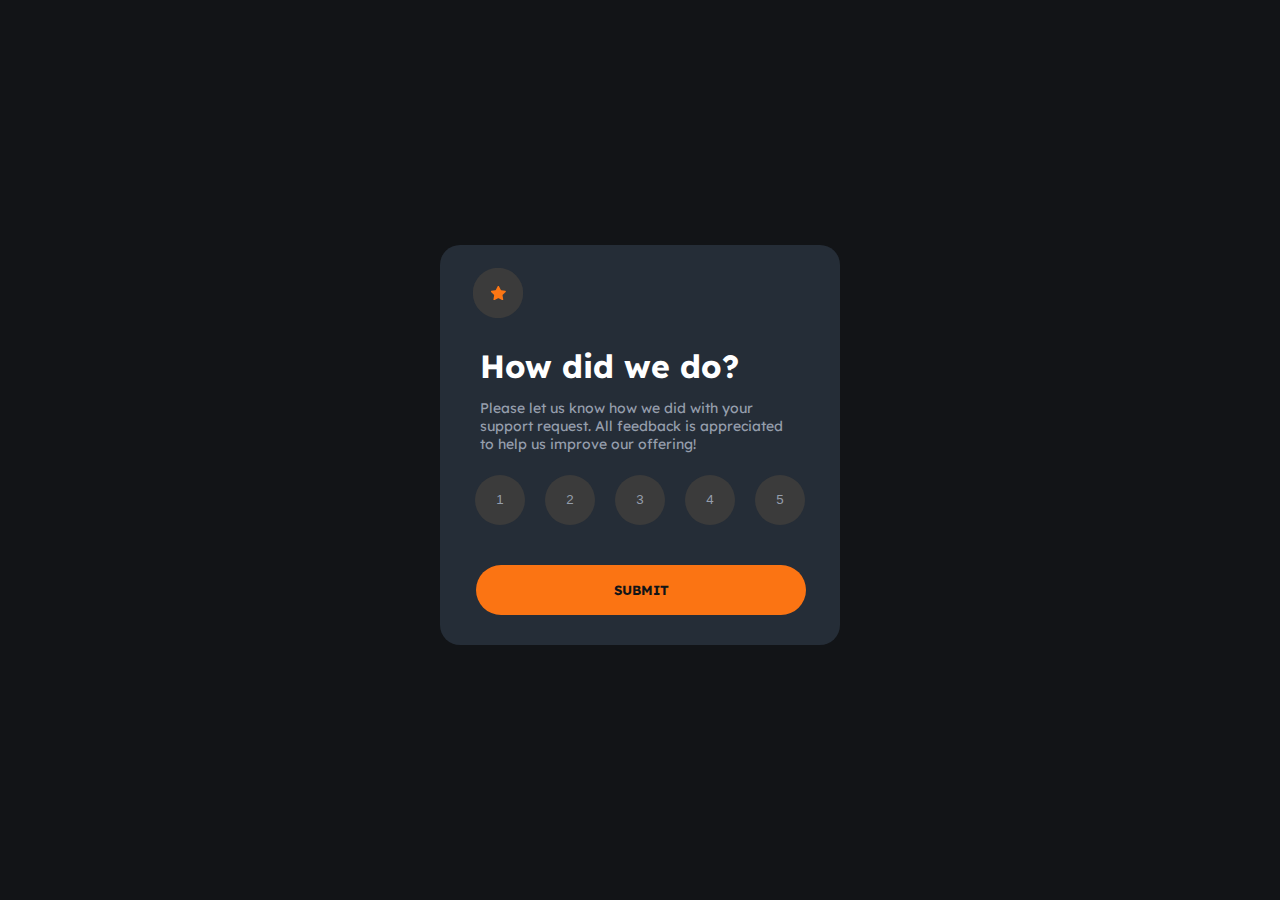
<file: index.html>
<!DOCTYPE html>
<html lang="pt-br">
<head>
  <meta charset="UTF-8">
  <meta name="viewport" content="width=device-width, initial-scale=1.0"> <!-- displays site properly based on user's device -->

  <link rel="icon" type="image/png" sizes="32x32" href="./images/favicon-32x32.png">
  <link rel="stylesheet" href="style.css">
  <link rel="stylesheet" href="animation.css">
  
  <title>Frontend Mentor | Interactive rating component</title>


  <style>
    .attribution { font-size: 11px; text-align: center; }
    .attribution a { color: hsl(228, 45%, 44%); }
  </style>
</head>
<body>
  
  <div class="container">
    <div class="bolinha" id="estrelinha">
      <img src="images/icon-star.svg" alt="estela">
    </div>
    <h1 class="how">How did we do?</h1>
    <p class="descricao">Please let us know how we did with your support request. All feedback is appreciated 
  to help us improve our offering!</p>
    <div class="container-b">
      <button class="bolinha" id="bolinha1">1</button>
      <button class="bolinha" id="bolinha2">2</button>
      <button class="bolinha" id="bolinha3">3</button>
      <button class="bolinha" id="bolinha4">4</button>
      <button class="bolinha" id="bolinha5">5</button>
    </div>
    <button onclick="window.location.href='2.html'" class="submit">SUBMIT</button>
    <script src="logic.js"></script>
  </div>

</body>
</html>
</file>
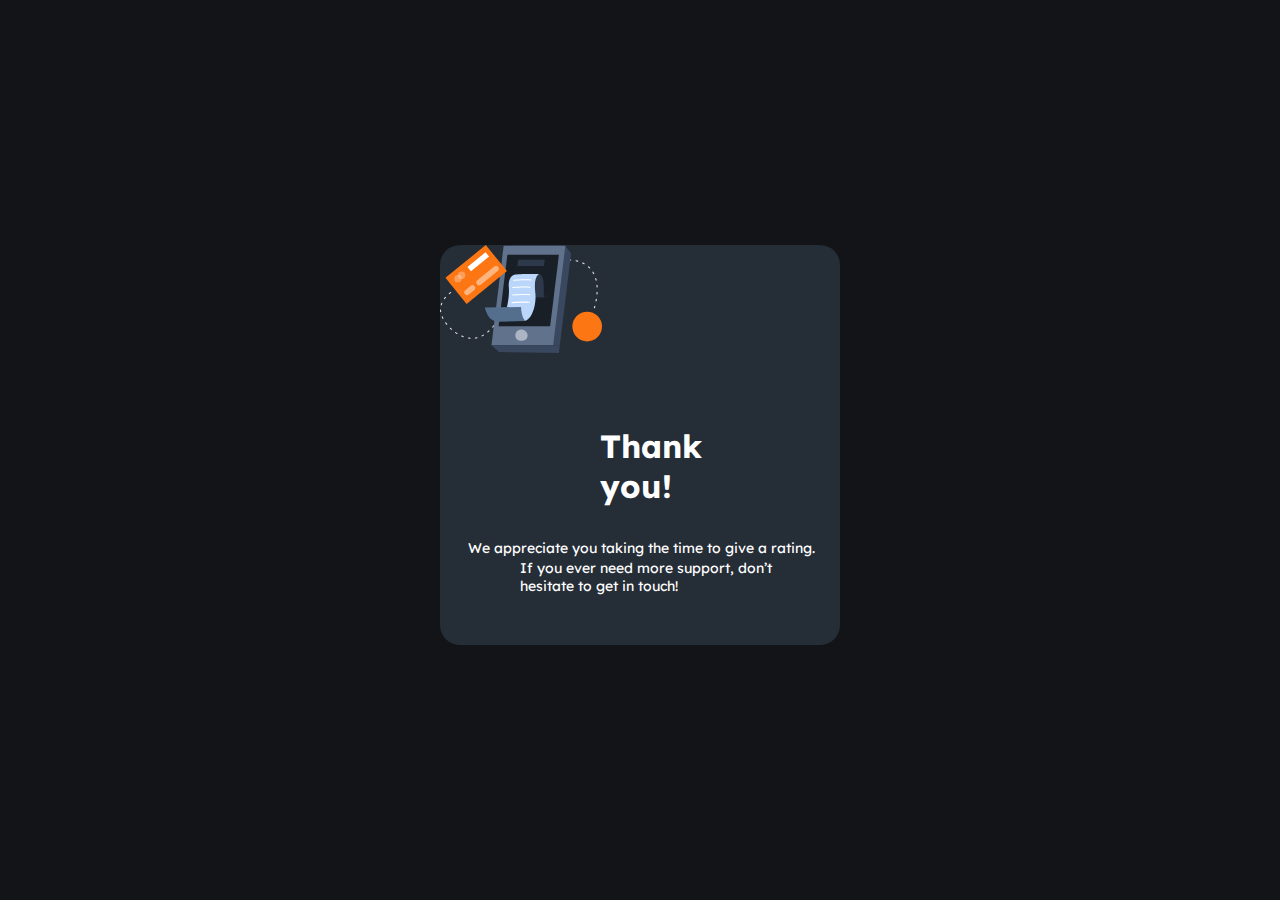
<file: 2.html>
<!DOCTYPE html>
<html lang="en">
<head>
    <meta charset="UTF-8">
    <meta name="viewport" content="width=device-width, initial-scale=1.0">
    <title>Thank you</title>
    <link rel="stylesheet" href="style.css">
    <link rel="stylesheet" href="animation.css">
</head>
<body>
    <body>
  
  <div class="container">
    <div>
      <img src="images/illustration-thank-you.svg" alt="thank you">
    </div>
    <h1 class="thank">Thank you!</h1>
    <p class="agradecimentos1">We appreciate you taking the time to give a rating. </p>
    <p class="agradecimentos2">If you ever need more support, don’t hesitate to get in touch!</p>
    <script src="logic.js"></script>
  </div>

</body>
</body>
</html>
</file>
<file: style.css>
@import url("https://fonts.googleapis.com/css2?family=Big+Shoulders:opsz,wght@10..72,100..900&family=Lexend+Deca:wght@100..900&family=Overpass:ital,wght@0,100..900;1,100..900&display=swap");

body {
  display: flex;
  background-color: hsl(216, 12%, 8%);
  color: white;
  height: 97vh;
  justify-content: center;
  align-items: center;
  font-family: "Lexend Deca", sans-serif;
}

.container {
  display: grid;
  grid-template-columns: repeat(5, 80px);
  grid-template-rows: 50px 30px 80px 30px 130px 10px;
  width: 400px;
  height: 400px;
  background-color: hsl(213, 19%, 18%);
  border-radius: 20px;
}

.how {
  grid-column: 2 / span 4;
  grid-row: 3;
  position: relative;
  right: 40px;
}

.descricao {
  grid-column: 2 / span 4;
  grid-row: 4;
  position: relative;
  right: 40px;
  color: hsl(217, 12%, 63%);
  font-size: 14px;
  bottom: 20px;
}

.container-b {
  display: flex;
  grid-row: 5;
  grid-column: 1 / span 5;
  padding-inline: 10px;
  column-gap: 20px;
  justify-content: center;
  align-items: center;
}

.bolinha {
  width: 50px;
  height: 50px;
  border-radius: 50%;
  background-color: hsl(0, 0%, 23%);
  display: flex;
  justify-content: center;
  align-items: center;
  color: hsl(217, 12%, 63%);
  border: solid transparent;
}
.submit {
  display: flex;
  width: 330px;
  height: 50px;
  background-color: hsl(25, 97%, 53%);
  grid-row: 6;
  grid-column: 3;
  border-radius: 50px;
  align-items: center;
  justify-content: center;
  color: hsl(216, 12%, 8%);
  font-family: "Lexend Deca", sans-serif;
  font-weight: bold;
  position: relative;
  right: 124px;
  transition: transform 0.2s ease;
  border-color: transparent;
  cursor: pointer;
}

#estrelinha {
  grid-column: 2;
  grid-row: 2;
  position: relative;
  right: 50px;
  bottom: 30px;
  scale: 0.9;
}

#bolinha1 {
  cursor: pointer;
  transition: background-color 0.2s ease;
}
#bolinha2 {
  cursor: pointer;
  transition: background-color 0.2s ease;
}
#bolinha3 {
  cursor: pointer;
  transition: background-color 0.2s ease;
}
#bolinha4 {
  cursor: pointer;
  transition: background-color 0.2s ease;
}
#bolinha5 {
  cursor: pointer;
  transition: background-color 0.2s ease;
}

.bolinha.selecionada { background: white; }

.thank {
  grid-column: 3;
  grid-row: 4;
}

.agradecimentos1 {
  grid-column: 2 / span 3;
  grid-row: 6;
  position: relative;
  bottom: 40px;
  right: 52px;
  width: 500px;
  font-size: 14px;
}
.agradecimentos2 {
  grid-column: 2 / span 3;
  grid-row: 6;
  position: relative;
  bottom: 20px;
  width: 280px;
  font-size: 14px;
}
</file>
<file: animation.css>
.submit:hover {
  transform: scale(1.05);
}

#bolinha1:hover {
  transform: scale(1.05);
  background-color: hsl(25, 97%, 53%);
}
#bolinha2:hover {
  transform: scale(1.05);
  background-color: hsl(25, 97%, 53%);
}
#bolinha3:hover {
  transform: scale(1.05);
  background-color: hsl(25, 97%, 53%);
}
#bolinha4:hover {
  transform: scale(1.05);
  background-color: hsl(25, 97%, 53%);
}
#bolinha5:hover {
  transform: scale(1.05);
  background-color: hsl(25, 97%, 53%);
}
</file>
